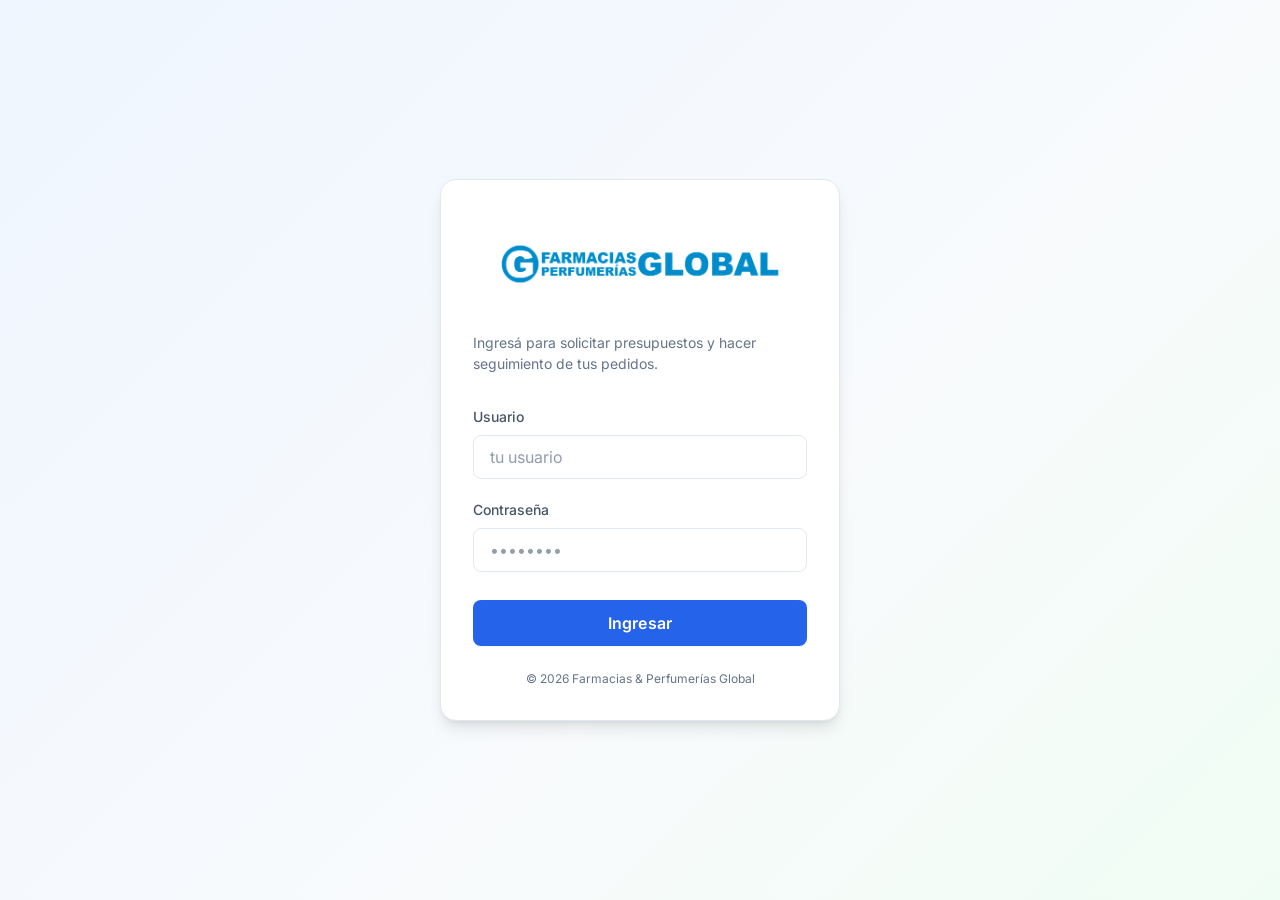
<file: index.html>
<!DOCTYPE html>
<html lang="es">
<head>
  <meta charset="UTF-8" />
  <meta http-equiv="refresh" content="0; url=./portal.html" />
  <title>Redirigiendo…</title>
</head>
<body>
  <script>window.location.replace('./portal.html');</script>
</body>
</html>
</file>
<file: css/variables.css>
:root {
  /* ── Colores de acento ─────────────────────────────────────── */
  --accent:          #2563EB;
  --accent-hover:    #1D4ED8;
  --accent-light:    #EFF6FF;
  --accent-muted:    #BFDBFE;

  /* ── Semánticos ────────────────────────────────────────────── */
  --success:         #16A34A;
  --success-light:   #DCFCE7;
  --warning:         #D97706;
  --warning-light:   #FEF3C7;
  --danger:          #DC2626;
  --danger-light:    #FEE2E2;
  --info:            #0891B2;
  --info-light:      #CFFAFE;

  /* ── Escala de grises ──────────────────────────────────────── */
  --white:           #FFFFFF;
  --bg:              #F8FAFC;
  --bg-subtle:       #F1F5F9;
  --border:          #E2E8F0;
  --border-strong:   #CBD5E1;
  --text-muted:      #64748B;
  --text-secondary:  #475569;
  --text-primary:    #0F172A;
  --surface:         #FFFFFF;
  --surface-raised:  #FFFFFF;

  /* ── Tipografía ────────────────────────────────────────────── */
  --font-sans:       'Inter', system-ui, -apple-system, sans-serif;
  --font-mono:       'JetBrains Mono', 'Fira Code', monospace;

  --text-xs:         0.75rem;    /* 12px */
  --text-sm:         0.875rem;   /* 14px */
  --text-base:       1rem;       /* 16px */
  --text-lg:         1.125rem;   /* 18px */
  --text-xl:         1.25rem;    /* 20px */
  --text-2xl:        1.5rem;     /* 24px */

  --font-normal:     400;
  --font-medium:     500;
  --font-semibold:   600;
  --font-bold:       700;

  --leading-tight:   1.25;
  --leading-normal:  1.5;
  --leading-relaxed: 1.625;

  /* ── Espaciado (múltiplos de 4px) ──────────────────────────── */
  --space-1:   0.25rem;   /* 4px  */
  --space-2:   0.5rem;    /* 8px  */
  --space-3:   0.75rem;   /* 12px */
  --space-4:   1rem;      /* 16px */
  --space-5:   1.25rem;   /* 20px */
  --space-6:   1.5rem;    /* 24px */
  --space-8:   2rem;      /* 32px */
  --space-10:  2.5rem;    /* 40px */
  --space-12:  3rem;      /* 48px */
  --space-16:  4rem;      /* 64px */

  /* ── Bordes ────────────────────────────────────────────────── */
  --radius-sm:   0.25rem;   /* 4px  */
  --radius:      0.5rem;    /* 8px  */
  --radius-md:   0.75rem;   /* 12px */
  --radius-lg:   1rem;      /* 16px */
  --radius-full: 9999px;

  /* ── Sombras ───────────────────────────────────────────────── */
  --shadow-sm:  0 1px 2px 0 rgb(0 0 0 / 0.05);
  --shadow:     0 1px 3px 0 rgb(0 0 0 / 0.10), 0 1px 2px -1px rgb(0 0 0 / 0.10);
  --shadow-md:  0 4px 6px -1px rgb(0 0 0 / 0.10), 0 2px 4px -2px rgb(0 0 0 / 0.10);
  --shadow-lg:  0 10px 15px -3px rgb(0 0 0 / 0.10), 0 4px 6px -4px rgb(0 0 0 / 0.10);
  --shadow-xl:  0 20px 25px -5px rgb(0 0 0 / 0.10), 0 8px 10px -6px rgb(0 0 0 / 0.10);

  /* ── Transiciones ──────────────────────────────────────────── */
  --transition-fast:   150ms ease;
  --transition:        200ms ease;
  --transition-slow:   300ms ease;

  /* ── Layout ────────────────────────────────────────────────── */
  --sidebar-width:     360px;
  --header-height:     64px;
  --bottom-bar-height: 64px;
  --content-max-width: 1200px;
}
</file>
<file: css/components.css>
/* ── Btn Logout ────────────────────────────────────────────────── */

.btn-logout {
  display: inline-flex;
  align-items: center;
  gap: var(--space-1);
  padding: var(--space-2) var(--space-3);
  font-family: var(--font-sans);
  font-size: var(--text-sm);
  font-weight: var(--font-medium);
  color: var(--text-secondary);
  background: transparent;
  border: 1.5px solid var(--border-strong);
  border-radius: var(--radius);
  cursor: pointer;
  transition: color var(--transition-fast), border-color var(--transition-fast),
              background var(--transition-fast);
  white-space: nowrap;
}

.btn-logout svg { width: 1rem; height: 1rem; flex-shrink: 0; }

.btn-logout:hover {
  color: var(--danger);
  border-color: var(--danger);
  background: var(--danger-light);
}

@media (max-width: 480px) {
  .btn-logout span { display: none; }
}

/* ── Category Chips ────────────────────────────────────────────── */

.chip {
  display: inline-flex;
  align-items: center;
  padding: var(--space-1) var(--space-3);
  font-family: var(--font-sans);
  font-size: var(--text-sm);
  font-weight: var(--font-medium);
  color: var(--text-secondary);
  background: var(--surface);
  border: 1.5px solid var(--border-strong);
  border-radius: var(--radius-full);
  cursor: pointer;
  transition: color var(--transition-fast), border-color var(--transition-fast),
              background var(--transition-fast);
  white-space: nowrap;
  user-select: none;
}

.chip:hover {
  border-color: var(--accent);
  color: var(--accent);
  background: var(--accent-light);
}

.chip--active {
  background: var(--accent);
  border-color: var(--accent);
  color: var(--white);
}

.chip--active:hover {
  background: var(--accent-hover);
  border-color: var(--accent-hover);
  color: var(--white);
}

/* ── Availability Badge ────────────────────────────────────────── */

.availability-badge {
  display: inline-flex;
  align-items: center;
  padding: 2px var(--space-2);
  font-size: var(--text-xs);
  font-weight: var(--font-semibold);
  border-radius: var(--radius-full);
  line-height: 1.5;
}

.badge--available {
  background: var(--success-light);
  color: var(--success);
}

.badge--consult {
  background: var(--warning-light);
  color: var(--warning);
}

.badge--nostock {
  background: var(--bg-subtle);
  color: var(--text-muted);
}

/* ── Product Card ──────────────────────────────────────────────── */

.product-card {
  background: var(--surface);
  border: 1px solid var(--border);
  border-radius: var(--radius-md);
  overflow: hidden;
  cursor: pointer;
  transition: box-shadow var(--transition), transform var(--transition),
              border-color var(--transition);
  display: flex;
  flex-direction: column;
  outline: none;
}

.product-card:hover,
.product-card:focus-visible {
  box-shadow: var(--shadow-md);
  border-color: var(--accent-muted);
  transform: translateY(-2px);
}

.product-card__img-wrap {
  position: relative;
  aspect-ratio: 1 / 1;
  background: var(--bg-subtle);
  overflow: hidden;
}

.product-card__img {
  width: 100%;
  height: 100%;
  object-fit: contain;
  padding: var(--space-3);
}

.product-card__controlled {
  position: absolute;
  top: var(--space-2);
  left: var(--space-2);
  display: inline-flex;
  align-items: center;
  gap: 4px;
  padding: 3px var(--space-2);
  background: var(--danger);
  color: var(--white);
  font-size: var(--text-xs);
  font-weight: var(--font-semibold);
  border-radius: var(--radius-full);
  line-height: 1;
}

.product-card__controlled svg {
  width: 0.75rem;
  height: 0.75rem;
  flex-shrink: 0;
}

.product-card__body {
  padding: var(--space-3);
  display: flex;
  flex-direction: column;
  gap: var(--space-1);
  flex: 1;
}

.product-card__category {
  font-size: var(--text-xs);
  font-weight: var(--font-medium);
  color: var(--accent);
  text-transform: uppercase;
  letter-spacing: 0.04em;
}

.product-card__name {
  font-size: var(--text-sm);
  font-weight: var(--font-semibold);
  color: var(--text-primary);
  line-height: var(--leading-tight);
}

.product-card__presentation {
  font-size: var(--text-xs);
  color: var(--text-muted);
  line-height: var(--leading-normal);
}

/* ── Empty State ───────────────────────────────────────────────── */

.empty-state {
  grid-column: 1 / -1;
  text-align: center;
  padding: var(--space-16) var(--space-4);
  color: var(--text-muted);
  font-size: var(--text-base);
}

/* ── Modal ─────────────────────────────────────────────────────── */

.modal {
  background: var(--surface);
  border-radius: var(--radius-lg);
  box-shadow: var(--shadow-xl);
  width: 100%;
  max-width: 560px;
  max-height: calc(100dvh - var(--space-8));
  overflow-y: auto;
  position: relative;
  display: flex;
  flex-direction: column;
  animation: modal-in var(--transition-slow) ease both;
}

@keyframes modal-in {
  from { opacity: 0; transform: scale(0.95) translateY(8px); }
  to   { opacity: 1; transform: scale(1)    translateY(0);   }
}

.modal__close {
  position: absolute;
  top: var(--space-3);
  right: var(--space-3);
  z-index: 1;
  display: flex;
  align-items: center;
  justify-content: center;
  width: 2rem;
  height: 2rem;
  border-radius: var(--radius);
  border: none;
  background: var(--bg-subtle);
  color: var(--text-muted);
  cursor: pointer;
  transition: background var(--transition-fast), color var(--transition-fast);
}

.modal__close:hover { background: var(--border); color: var(--text-primary); }
.modal__close:focus-visible {
  outline: 2px solid var(--accent);
  outline-offset: 2px;
}

.modal__close svg { width: 1rem; height: 1rem; }

.modal__img-wrap {
  position: relative;
  aspect-ratio: 16 / 9;
  background: var(--bg-subtle);
  overflow: hidden;
  border-radius: var(--radius-lg) var(--radius-lg) 0 0;
  flex-shrink: 0;
}

.modal__img {
  width: 100%;
  height: 100%;
  object-fit: contain;
  padding: var(--space-6);
}

.modal__body {
  padding: var(--space-5) var(--space-6) var(--space-6);
  display: flex;
  flex-direction: column;
  gap: var(--space-3);
}

.modal__name {
  font-size: var(--text-xl);
  font-weight: var(--font-bold);
  color: var(--text-primary);
  line-height: var(--leading-tight);
}

.modal__presentation {
  font-size: var(--text-sm);
  color: var(--text-muted);
}

.modal__description {
  font-size: var(--text-sm);
  color: var(--text-secondary);
  line-height: var(--leading-relaxed);
  padding: var(--space-3);
  background: var(--bg-subtle);
  border-radius: var(--radius);
}

.modal__meta {
  display: flex;
  align-items: center;
  gap: var(--space-2);
  flex-wrap: wrap;
}

.modal__sku {
  font-size: var(--text-xs);
  color: var(--text-muted);
  font-family: var(--font-mono);
}

.modal__label {
  font-size: var(--text-sm);
  color: var(--text-muted);
  min-width: 160px;
}

.modal__value {
  font-size: var(--text-sm);
  font-weight: var(--font-medium);
  color: var(--text-primary);
  font-family: var(--font-mono);
}

/* ── Btn Add to Cart ───────────────────────────────────────────── */

.btn-add-cart {
  display: inline-flex;
  align-items: center;
  justify-content: center;
  gap: var(--space-2);
  width: 100%;
  padding: var(--space-3) var(--space-4);
  margin-top: var(--space-2);
  font-family: var(--font-sans);
  font-size: var(--text-base);
  font-weight: var(--font-semibold);
  color: var(--white);
  background: var(--accent);
  border: none;
  border-radius: var(--radius-md);
  cursor: pointer;
  transition: background var(--transition-fast), opacity var(--transition-fast);
}

.btn-add-cart svg { width: 1.25rem; height: 1.25rem; flex-shrink: 0; }

.btn-add-cart:hover:not(:disabled) { background: var(--accent-hover); }

.btn-add-cart:disabled {
  background: var(--bg-subtle);
  color: var(--text-muted);
  cursor: not-allowed;
  opacity: 1;
}

/* ── Cart Tab (mobile) ─────────────────────────────────────────── */

.cart-tab__left {
  display: flex;
  align-items: center;
  gap: var(--space-2);
}

.cart-tab__icon {
  width: 1.25rem;
  height: 1.25rem;
  color: var(--text-secondary);
}

.cart-tab__label {
  font-size: var(--text-sm);
  font-weight: var(--font-semibold);
  color: var(--text-primary);
}

.cart-badge {
  display: inline-flex;
  align-items: center;
  justify-content: center;
  min-width: 1.375rem;
  height: 1.375rem;
  padding: 0 var(--space-1);
  background: var(--accent);
  color: var(--white);
  font-size: var(--text-xs);
  font-weight: var(--font-bold);
  border-radius: var(--radius-full);
  line-height: 1;
}

.cart-tab__chevron {
  width: 1.25rem;
  height: 1.25rem;
  color: var(--text-muted);
  transition: transform var(--transition);
}

.cart-panel.is-open .cart-tab__chevron { transform: rotate(180deg); }

/* ── Cart Empty ────────────────────────────────────────────────── */

.cart-empty {
  font-size: var(--text-sm);
  color: var(--text-muted);
  text-align: center;
  padding: var(--space-8) var(--space-4);
}

/* ── Cart Item ─────────────────────────────────────────────────── */

.cart-item {
  display: flex;
  align-items: flex-start;
  gap: var(--space-3);
}

.cart-item__img {
  width: 3rem;
  height: 3rem;
  object-fit: contain;
  border-radius: var(--radius);
  background: var(--bg-subtle);
  flex-shrink: 0;
}

.cart-item__info {
  flex: 1;
  min-width: 0;
  display: flex;
  flex-direction: column;
  gap: 2px;
}

.cart-item__name {
  font-size: var(--text-sm);
  font-weight: var(--font-medium);
  color: var(--text-primary);
  line-height: var(--leading-tight);
  white-space: nowrap;
  overflow: hidden;
  text-overflow: ellipsis;
}

.cart-item__meta {
  font-size: var(--text-xs);
  color: var(--text-muted);
}

.cart-item__controls {
  display: flex;
  align-items: center;
  gap: var(--space-2);
  margin-top: var(--space-1);
}

.btn-qty {
  display: flex;
  align-items: center;
  justify-content: center;
  width: 1.5rem;
  height: 1.5rem;
  border: 1.5px solid var(--border-strong);
  border-radius: var(--radius-sm);
  background: var(--surface);
  color: var(--text-secondary);
  cursor: pointer;
  transition: border-color var(--transition-fast), background var(--transition-fast);
  flex-shrink: 0;
}

.btn-qty:hover { border-color: var(--accent); color: var(--accent); background: var(--accent-light); }
.btn-qty svg { width: 0.875rem; height: 0.875rem; }

.cart-item__qty {
  font-size: var(--text-sm);
  font-weight: var(--font-semibold);
  color: var(--text-primary);
  min-width: 1.5rem;
  text-align: center;
}

.cart-item__unit {
  font-size: var(--text-xs);
  color: var(--text-muted);
}

.btn-item-remove {
  display: flex;
  align-items: center;
  justify-content: center;
  width: 1.75rem;
  height: 1.75rem;
  border: none;
  background: transparent;
  color: var(--text-muted);
  border-radius: var(--radius-sm);
  cursor: pointer;
  flex-shrink: 0;
  transition: color var(--transition-fast), background var(--transition-fast);
}

.btn-item-remove:hover { color: var(--danger); background: var(--danger-light); }
.btn-item-remove svg { width: 1rem; height: 1rem; }

/* ── Cart Summary + Footer buttons ─────────────────────────────── */

#cart-summary {
  font-size: var(--text-sm);
  font-weight: var(--font-medium);
  color: var(--text-secondary);
  text-align: center;
}

.btn-clear-cart {
  display: block;
  width: 100%;
  padding: var(--space-2) var(--space-3);
  font-family: var(--font-sans);
  font-size: var(--text-sm);
  font-weight: var(--font-medium);
  color: var(--text-muted);
  background: transparent;
  border: 1.5px solid var(--border-strong);
  border-radius: var(--radius);
  cursor: pointer;
  transition: color var(--transition-fast), border-color var(--transition-fast),
              background var(--transition-fast);
}

.btn-clear-cart:hover,
.btn-clear-cart.is-confirm {
  color: var(--danger);
  border-color: var(--danger);
  background: var(--danger-light);
}

.btn-review-order {
  display: flex;
  align-items: center;
  justify-content: center;
  gap: var(--space-2);
  width: 100%;
  padding: var(--space-3) var(--space-4);
  font-family: var(--font-sans);
  font-size: var(--text-sm);
  font-weight: var(--font-semibold);
  color: var(--white);
  background: var(--accent);
  border: none;
  border-radius: var(--radius-md);
  cursor: pointer;
  transition: background var(--transition-fast);
}

.btn-review-order:hover { background: var(--accent-hover); }
.btn-review-order svg { width: 1rem; height: 1rem; }

/* ── Btn Repeat Last (catálogo) ────────────────────────────────── */

.btn-repeat-last {
  display: inline-flex;
  align-items: center;
  gap: var(--space-1);
  padding: var(--space-1) var(--space-3);
  font-family: var(--font-sans);
  font-size: var(--text-sm);
  font-weight: var(--font-medium);
  color: var(--accent);
  background: var(--accent-light);
  border: 1.5px solid var(--accent-muted);
  border-radius: var(--radius-full);
  cursor: pointer;
  transition: background var(--transition-fast), border-color var(--transition-fast);
  white-space: nowrap;
}

.btn-repeat-last:hover { background: var(--accent-muted); }
.btn-repeat-last svg { width: 0.875rem; height: 0.875rem; }

/* ── Confirm / History Modal wider ────────────────────────────── */

.modal--wide {
  max-width: 640px;
}

/* En móvil los modales wide usan casi toda la altura disponible */
@media (max-width: 639px) {
  .modal--wide {
    max-height: calc(100dvh - var(--space-8));
  }
  .modal--wide .modal__body {
    overflow-y: auto;
  }
}

/* ── Alert ─────────────────────────────────────────────────────── */

.alert {
  display: flex;
  align-items: flex-start;
  gap: var(--space-2);
  padding: var(--space-3) var(--space-4);
  border-radius: var(--radius);
  font-size: var(--text-sm);
  line-height: var(--leading-relaxed);
}

.alert--warning {
  background: var(--warning-light);
  color: var(--warning);
}

.alert svg { width: 1.25rem; height: 1.25rem; flex-shrink: 0; margin-top: 1px; }

/* ── Confirm items ─────────────────────────────────────────────── */

.modal__title {
  font-size: var(--text-xl);
  font-weight: var(--font-bold);
  color: var(--text-primary);
  margin-bottom: var(--space-4);
}

.confirm-items {
  display: flex;
  flex-direction: column;
  gap: var(--space-4);
  margin-bottom: var(--space-4);
  max-height: 40vh;
  overflow-y: auto;
  padding-right: var(--space-1);
}

.confirm-category__title {
  font-size: var(--text-xs);
  font-weight: var(--font-semibold);
  color: var(--accent);
  text-transform: uppercase;
  letter-spacing: 0.04em;
  margin-bottom: var(--space-2);
}

.confirm-row {
  display: flex;
  align-items: baseline;
  justify-content: space-between;
  gap: var(--space-3);
  padding: var(--space-2) 0;
  border-bottom: 1px solid var(--bg-subtle);
  font-size: var(--text-sm);
}

.confirm-row__name {
  color: var(--text-primary);
  flex: 1;
  min-width: 0;
}

.confirm-row__qty {
  font-weight: var(--font-semibold);
  color: var(--text-primary);
  white-space: nowrap;
}

.confirm-row__unit {
  font-weight: var(--font-normal);
  color: var(--text-muted);
}

.confirm-summary {
  display: flex;
  align-items: center;
  justify-content: center;
  gap: var(--space-2);
  font-size: var(--text-sm);
  font-weight: var(--font-medium);
  color: var(--text-secondary);
  padding: var(--space-4) 0;
  border-top: 1px solid var(--border);
  border-bottom: 1px solid var(--border);
  margin-bottom: var(--space-4);
}

.confirm-summary__dot { color: var(--border-strong); }

/* ── Btn Submit Order ──────────────────────────────────────────── */

.btn-submit-order {
  display: flex;
  align-items: center;
  justify-content: center;
  gap: var(--space-2);
  width: 100%;
  padding: var(--space-3) var(--space-4);
  font-family: var(--font-sans);
  font-size: var(--text-base);
  font-weight: var(--font-semibold);
  color: var(--white);
  background: var(--accent);
  border: none;
  border-radius: var(--radius-md);
  cursor: pointer;
  transition: background var(--transition-fast), opacity var(--transition-fast);
}

.btn-submit-order svg { width: 1.25rem; height: 1.25rem; flex-shrink: 0; }
.btn-submit-order:hover:not(:disabled) { background: var(--accent-hover); }
.btn-submit-order:disabled { opacity: 0.65; cursor: not-allowed; }
.btn-submit-order--ok { background: var(--success); }
.btn-submit-order--ok:hover:not(:disabled) { background: #15803d; }

/* ── Spinner (dentro del botón) ────────────────────────────────── */

.btn-spinner {
  display: inline-block;
  width: 1rem;
  height: 1rem;
  border: 2px solid rgb(255 255 255 / 0.3);
  border-top-color: var(--white);
  border-radius: 50%;
  animation: spin 0.7s linear infinite;
  flex-shrink: 0;
}

@keyframes spin { to { transform: rotate(360deg); } }

/* ── Success state ─────────────────────────────────────────────── */

.modal__body--success {
  text-align: center;
}

.success-icon {
  display: flex;
  align-items: center;
  justify-content: center;
  width: 4rem;
  height: 4rem;
  background: var(--success-light);
  border-radius: var(--radius-full);
  margin: 0 auto var(--space-4);
  color: var(--success);
}

.success-icon svg { width: 2.5rem; height: 2.5rem; }

.success-id {
  font-size: var(--text-sm);
  color: var(--text-muted);
  margin-bottom: var(--space-4);
}

.success-id code {
  font-family: var(--font-mono);
  font-size: var(--text-xs);
  background: var(--bg-subtle);
  padding: 2px var(--space-2);
  border-radius: var(--radius-sm);
}

.order-json-wrap {
  margin-bottom: var(--space-4);
  text-align: left;
}

.order-json-toggle {
  font-size: var(--text-sm);
  color: var(--accent);
  cursor: pointer;
  user-select: none;
  margin-bottom: var(--space-2);
}

.order-json {
  background: var(--bg-subtle);
  border: 1px solid var(--border);
  border-radius: var(--radius);
  padding: var(--space-3);
  font-family: var(--font-mono);
  font-size: var(--text-xs);
  color: var(--text-secondary);
  overflow-x: auto;
  white-space: pre;
  max-height: 240px;
  overflow-y: auto;
  text-align: left;
}

/* ── History ───────────────────────────────────────────────────── */

.history-list {
  display: flex;
  flex-direction: column;
  gap: var(--space-2);
  max-height: 60vh;
  overflow-y: auto;
  padding-right: var(--space-1); /* evita que el scrollbar tape contenido */
}

.history-order {
  border: 1px solid var(--border);
  border-radius: var(--radius-md);
  overflow: hidden;
}

.history-order__summary {
  display: flex;
  align-items: center;
  justify-content: space-between;
  gap: var(--space-3);
  padding: var(--space-3) var(--space-4);
  cursor: pointer;
  user-select: none;
  list-style: none;
  background: var(--surface);
  transition: background var(--transition-fast);
}

.history-order__summary:hover { background: var(--bg-subtle); }
.history-order__summary::-webkit-details-marker { display: none; }

.history-order__meta {
  display: flex;
  flex-direction: column;
  gap: 2px;
  min-width: 0;
}

.history-order__date {
  font-size: var(--text-sm);
  font-weight: var(--font-medium);
  color: var(--text-primary);
}

.history-order__stats {
  font-size: var(--text-xs);
  color: var(--text-muted);
}

.history-order__chevron {
  width: 1.25rem;
  height: 1.25rem;
  color: var(--text-muted);
  flex-shrink: 0;
  transition: transform var(--transition);
}

.history-order[open] .history-order__chevron { transform: rotate(180deg); }

.history-order__detail {
  padding: var(--space-3) var(--space-4);
  border-top: 1px solid var(--border);
  background: var(--bg-subtle);
  display: flex;
  flex-direction: column;
  gap: var(--space-2);
}

.history-row {
  display: flex;
  justify-content: space-between;
  align-items: baseline;
  gap: var(--space-3);
  font-size: var(--text-sm);
}

.history-row__name { color: var(--text-primary); flex: 1; min-width: 0; }
.history-row__qty  { font-weight: var(--font-semibold); color: var(--text-primary); white-space: nowrap; }
.history-row__unit { font-weight: var(--font-normal); color: var(--text-muted); }

.btn-repeat-order {
  display: inline-flex;
  align-items: center;
  gap: var(--space-1);
  margin-top: var(--space-2);
  padding: var(--space-2) var(--space-3);
  font-family: var(--font-sans);
  font-size: var(--text-sm);
  font-weight: var(--font-medium);
  color: var(--accent);
  background: var(--accent-light);
  border: 1.5px solid var(--accent-muted);
  border-radius: var(--radius);
  cursor: pointer;
  transition: background var(--transition-fast);
}

.btn-repeat-order:hover { background: var(--accent-muted); }
.btn-repeat-last svg,
.btn-repeat-order svg { width: 0.875rem; height: 0.875rem; }

/* ── Btn History (header) ──────────────────────────────────────── */

.btn-history {
  display: inline-flex;
  align-items: center;
  gap: var(--space-1);
  padding: var(--space-2) var(--space-3);
  font-family: var(--font-sans);
  font-size: var(--text-sm);
  font-weight: var(--font-medium);
  color: var(--text-secondary);
  background: transparent;
  border: 1.5px solid var(--border-strong);
  border-radius: var(--radius);
  cursor: pointer;
  transition: color var(--transition-fast), border-color var(--transition-fast),
              background var(--transition-fast);
  white-space: nowrap;
}

.btn-history svg { width: 1rem; height: 1rem; }

.btn-history:hover {
  color: var(--accent);
  border-color: var(--accent);
  background: var(--accent-light);
}

@media (max-width: 480px) {
  .btn-history span { display: none; }
}

/* ── Toast ─────────────────────────────────────────────────────── */

.toast {
  background: var(--text-primary);
  color: var(--white);
  font-size: var(--text-sm);
  font-weight: var(--font-medium);
  padding: var(--space-3) var(--space-5);
  border-radius: var(--radius-full);
  box-shadow: var(--shadow-lg);
  opacity: 0;
  transform: translateY(12px);
  transition: opacity var(--transition-slow), transform var(--transition-slow);
  max-width: min(480px, calc(100vw - var(--space-8)));
  text-align: center;
  pointer-events: none;
}

.toast--visible {
  opacity: 1;
  transform: translateY(0);
}

/* ── Estado chip (historial sucursal) ────────────────────────── */
.estado-chip {
  display: inline-flex; align-items: center;
  font-size: var(--text-xs); font-weight: var(--font-medium);
  padding: 2px var(--space-2); border-radius: var(--radius-full);
  white-space: nowrap;
}
.estado-chip--pendiente  { background: var(--warning-light);  color: var(--warning); }
.estado-chip--preparando { background: var(--accent-light);   color: var(--accent); }
.estado-chip--despachado { background: var(--info-light);     color: var(--info); }
.estado-chip--recibido   { background: var(--success-light);  color: var(--success); }

/* ── Estado chip — estados extendidos ────────────────────────── */
.estado-chip--pendiente_aprobacion { background: var(--warning-light); color: var(--warning); }
.estado-chip--rechazado            { background: var(--danger-light);  color: var(--danger); }

/* ── Success modal — pendiente aprobación ────────────────────── */
.success-icon--pending svg { color: var(--warning); }
.success-subtitle {
  font-size: var(--text-sm); color: var(--text-muted);
  margin: calc(-1 * var(--space-3)) 0 var(--space-4);
}

/* ── Approval section (historial encargado) ──────────────────── */
.approval-section {
  background: var(--warning-light);
  border: 1px solid #fcd34d;
  border-radius: var(--radius-md);
  padding: var(--space-4);
  margin-bottom: var(--space-5);
}
.approval-section__title {
  display: flex; align-items: center; gap: var(--space-2);
  font-size: var(--text-sm); font-weight: var(--font-semibold);
  color: var(--warning); margin-bottom: var(--space-3);
}
.approval-section__title svg { width: 16px; height: 16px; flex-shrink: 0; }

.approval-card {
  background: var(--surface);
  border: 1px solid var(--border);
  border-radius: var(--radius);
  padding: var(--space-3) var(--space-4);
  margin-bottom: var(--space-2);
}
.approval-card:last-child { margin-bottom: 0; }
.approval-card__info {
  display: flex; align-items: baseline; gap: var(--space-3);
  margin-bottom: var(--space-2);
}
.approval-card__user  { font-weight: var(--font-semibold); font-size: var(--text-sm); }
.approval-card__meta  { font-size: var(--text-xs); color: var(--text-muted); }
.approval-card__items {
  display: flex; flex-wrap: wrap; gap: var(--space-1);
  margin-bottom: var(--space-3);
}
.approval-item {
  font-size: var(--text-xs); background: var(--bg-subtle);
  border-radius: var(--radius-sm); padding: 2px var(--space-2);
  color: var(--text-secondary);
}
.approval-card__actions { display: flex; gap: var(--space-2); justify-content: flex-end; }

.btn-approve, .btn-reject {
  font-size: var(--text-sm); font-weight: var(--font-medium);
  padding: var(--space-2) var(--space-4);
  border-radius: var(--radius); border: none; cursor: pointer;
  transition: filter var(--transition);
}
.btn-approve { background: var(--success); color: #fff; }
.btn-reject  { background: var(--bg-subtle); color: var(--text-secondary); border: 1px solid var(--border); }
.btn-approve:hover { filter: brightness(0.9); }
.btn-reject:hover  { background: var(--danger-light); color: var(--danger); border-color: var(--danger); }

/* ── Approval badge en botón historial ───────────────────────── */
.btn-history { position: relative; }
.approval-badge {
  position: absolute; top: -4px; right: -4px;
  background: var(--warning); color: #fff;
  font-size: 10px; font-weight: var(--font-bold);
  min-width: 16px; height: 16px;
  border-radius: var(--radius-full);
  display: flex; align-items: center; justify-content: center;
  padding: 0 3px; line-height: 1;
}

/* ── Responsive global ──────────────────────────────────────────── */

/* Tablas con scroll horizontal en móvil */
.table-scroll-wrap { overflow-x: auto; -webkit-overflow-scrolling: touch; }

/* Headers con logo + título que se adaptan a pantalla chica */
@media (max-width: 600px) {
  /* Logo más pequeño en headers de páginas internas */
  .header__logo img,
  .header img[src*="logo"] { height: 30px !important; }

  /* Ocultar subtítulo de sección en móvil si hay poco espacio */
  .header__title { display: none; }

  /* Botones de nav más compactos */
  .btn-nav, .btn-back {
    font-size: 12px !important;
    padding: 4px 8px !important;
  }
}

/* Portal: catálogo + sidebar → stack en móvil */
@media (max-width: 900px) {
  .portal-layout {
    flex-direction: column !important;
  }
  .portal-sidebar {
    position: static !important;
    width: 100% !important;
    max-height: 320px;
    border-left: none !important;
    border-top: 1px solid var(--border);
  }
}

/* Login card más compacta en móvil */
@media (max-width: 480px) {
  .login-card { padding: var(--space-6) var(--space-5) !important; }
}

/* Modal historial: filtros apilados en móvil */
@media (max-width: 560px) {
  .history-filters { flex-direction: column !important; }
  .history-filters > div,
  .history-filters > button { width: 100% !important; min-width: unset !important; }
}

/* ── Progress Steps (presupuesto) ────────────────────────────── */

.presup-steps {
  display: flex;
  align-items: flex-start;
  margin-bottom: var(--space-6);
  overflow-x: auto;
  padding-bottom: var(--space-2);
}

.presup-step {
  display: flex;
  flex-direction: column;
  align-items: center;
  min-width: 64px;
  flex-shrink: 0;
}

.presup-step-line {
  flex: 1;
  min-width: 12px;
  height: 2px;
  background: var(--border);
  margin-top: 11px;
  align-self: flex-start;
  transition: background var(--transition);
}

.presup-step-line--done { background: var(--success); }

.presup-step__dot {
  width: 24px; height: 24px;
  border-radius: var(--radius-full);
  border: 2px solid var(--border);
  background: var(--surface);
  display: flex; align-items: center; justify-content: center;
  color: var(--text-muted);
  flex-shrink: 0;
  transition: background var(--transition), border-color var(--transition), box-shadow var(--transition);
}

.presup-step__label {
  font-size: 10px;
  color: var(--text-muted);
  text-align: center;
  margin-top: var(--space-1);
  line-height: 1.3;
  max-width: 72px;
}

.presup-step--done .presup-step__dot {
  background: var(--success); border-color: var(--success); color: #fff;
}
.presup-step--done .presup-step__label { color: var(--success); }

.presup-step--active .presup-step__dot {
  background: var(--accent); border-color: var(--accent); color: #fff;
  box-shadow: 0 0 0 3px var(--accent-light);
}
.presup-step--active .presup-step__label {
  color: var(--accent); font-weight: var(--font-semibold);
}

.presup-step--rejected .presup-step__dot {
  background: var(--danger); border-color: var(--danger); color: #fff;
}
.presup-step--rejected .presup-step__label {
  color: var(--danger); font-weight: var(--font-semibold);
}

/* ── Timeline ─────────────────────────────────────────────── */
.timeline { display: flex; flex-direction: column; }
.timeline-item {
  display: flex; gap: var(--space-3); position: relative;
  padding-bottom: var(--space-3);
}
.timeline-item:not(:last-child)::before {
  content: ''; position: absolute; left: 7px; top: 20px;
  width: 2px; height: calc(100% - 8px); background: var(--border);
}
.timeline-dot {
  width: 16px; height: 16px; border-radius: var(--radius-full);
  background: var(--bg-subtle); border: 2px solid var(--border);
  flex-shrink: 0; margin-top: 3px; z-index: 1;
}
.timeline-dot--done     { background: var(--success); border-color: var(--success); }
.timeline-dot--active   { background: var(--accent);  border-color: var(--accent);  }
.timeline-dot--rejected { background: var(--danger);  border-color: var(--danger);  }
.timeline-label { font-size: var(--text-sm); font-weight: 500; color: var(--text-primary); }
.timeline-meta  { font-size: var(--text-xs); color: var(--text-muted); margin-top: 2px; }
</file>
<file: css/login.css>
/* ── Login page ──────────────────────────────────────────────────────────── */

.login-page {
  min-height: 100vh;
  display: flex;
  align-items: center;
  justify-content: center;
  padding: var(--space-4);
  background: linear-gradient(135deg, #EFF6FF 0%, #F8FAFC 60%, #F0FDF4 100%);
}

.login-card {
  width: 100%;
  max-width: 400px;
  background: var(--surface);
  border: 1px solid var(--border);
  border-radius: var(--radius-lg);
  padding: var(--space-8) var(--space-8);
  box-shadow: var(--shadow-lg);
}

/* ── Branding ─────────────────────────────────────────────────────────────── */

.login-brand {
  display: flex;
  flex-direction: column;
  align-items: center;
  margin-bottom: var(--space-8);
}

.login-brand__logo {
  width: 48px;
  height: 48px;
  background: var(--accent);
  border-radius: var(--radius-md);
  display: flex;
  align-items: center;
  justify-content: center;
  margin: 0 auto var(--space-4);
}

.login-brand__logo svg {
  width: 28px;
  height: 28px;
  color: white;
}

.login-brand__title {
  font-size: var(--text-2xl);
  font-weight: var(--font-bold);
  color: var(--text-primary);
  letter-spacing: -0.02em;
  margin-bottom: var(--space-1);
}

.login-brand__subtitle {
  font-size: var(--text-sm);
  color: var(--text-muted);
}

/* ── Formulario ───────────────────────────────────────────────────────────── */

.login-form {
  display: flex;
  flex-direction: column;
  gap: var(--space-5);
}

.form-field {
  display: flex;
  flex-direction: column;
  gap: var(--space-2);
}

.form-field__label {
  font-size: var(--text-sm);
  font-weight: var(--font-medium);
  color: var(--text-secondary);
}

.form-field__input {
  height: 44px;
  padding: 0 var(--space-4);
  border: 1.5px solid var(--border);
  border-radius: var(--radius);
  font-size: var(--text-base);
  color: var(--text-primary);
  background: var(--white);
  transition: border-color var(--transition-fast), box-shadow var(--transition-fast);
}

.form-field__input::placeholder {
  color: var(--text-muted);
  opacity: 0.7;
}

.form-field__input:focus {
  outline: none;
  border-color: var(--accent);
  box-shadow: 0 0 0 3px var(--accent-muted);
}

.form-field__input.is-error {
  border-color: var(--danger);
  box-shadow: 0 0 0 3px #FECACA;
}

/* ── Error de login ───────────────────────────────────────────────────────── */

.login-error {
  display: flex;
  align-items: center;
  gap: var(--space-2);
  padding: var(--space-3) var(--space-4);
  background: var(--danger-light);
  border: 1px solid #FECACA;
  border-radius: var(--radius);
  font-size: var(--text-sm);
  color: var(--danger);
  font-weight: var(--font-medium);
}

.login-error svg {
  width: 16px;
  height: 16px;
  flex-shrink: 0;
}

.login-error[hidden] {
  display: none !important;
}

/* ── Botón submit ─────────────────────────────────────────────────────────── */

.btn-login {
  height: 46px;
  background: var(--accent);
  color: var(--white);
  border-radius: var(--radius);
  font-size: var(--text-base);
  font-weight: var(--font-semibold);
  letter-spacing: 0.01em;
  transition: background-color var(--transition-fast), transform var(--transition-fast), box-shadow var(--transition-fast);
  box-shadow: var(--shadow-sm);
  position: relative;
  overflow: hidden;
  margin-top: var(--space-2);
}

.btn-login:hover:not(:disabled) {
  background: var(--accent-hover);
  box-shadow: var(--shadow-md);
  transform: translateY(-1px);
}

.btn-login:active:not(:disabled) {
  transform: translateY(0);
  box-shadow: var(--shadow-sm);
}

.btn-login:disabled {
  opacity: 0.65;
  cursor: not-allowed;
}

.btn-login__text { display: block; }

.btn-login__spinner {
  display: none;
  width: 18px;
  height: 18px;
  border: 2.5px solid rgba(255,255,255,0.3);
  border-top-color: white;
  border-radius: 50%;
  animation: spin 0.7s linear infinite;
  margin: 0 auto;
}

.btn-login.is-loading .btn-login__text   { display: none; }
.btn-login.is-loading .btn-login__spinner { display: block; }

@keyframes spin {
  to { transform: rotate(360deg); }
}

/* ── Footer ───────────────────────────────────────────────────────────────── */

.login-footer {
  text-align: center;
  margin-top: var(--space-6);
  font-size: var(--text-xs);
  color: var(--text-muted);
}
</file>
